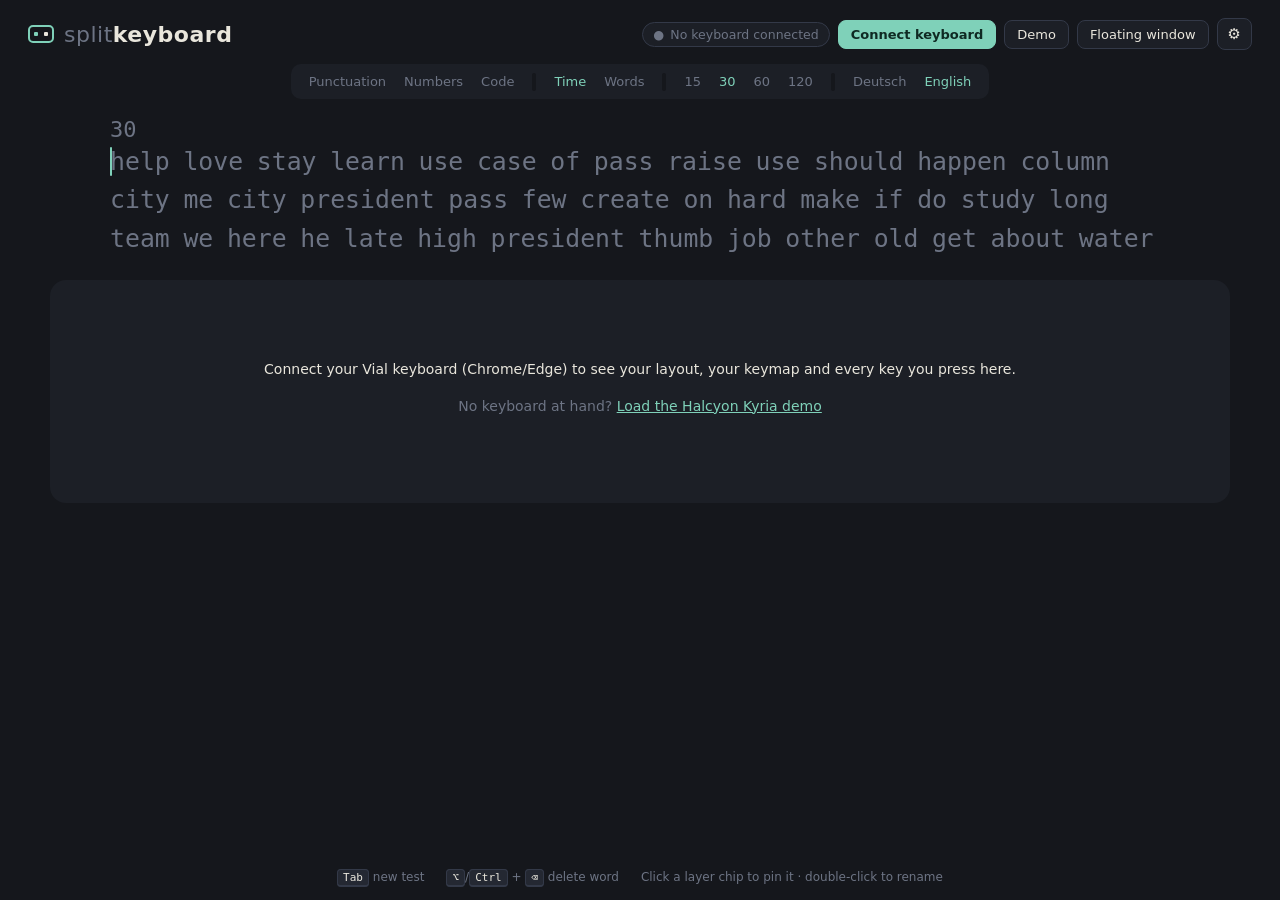
<file: index.html>
<!DOCTYPE html>
<html lang="en">
<head>
  <meta charset="utf-8">
  <meta name="viewport" content="width=device-width, initial-scale=1">
  <title>Split Keyboard – typing trainer</title>
  <link rel="icon" href="data:image/svg+xml,<svg xmlns='http://www.w3.org/2000/svg' viewBox='0 0 32 32'><rect x='3' y='7' width='26' height='18' rx='4' fill='%2316181d' stroke='%237fd1b9' stroke-width='2'/><rect x='8' y='12' width='4' height='4' rx='1' fill='%237fd1b9'/><rect x='14' y='12' width='4' height='4' rx='1' fill='%23e9e6dc'/><rect x='20' y='12' width='4' height='4' rx='1' fill='%23e9e6dc'/></svg>">
  <link rel="stylesheet" href="css/style.css">
</head>
<body>
  <header class="top">
    <div class="brand">
      <span class="logo" aria-hidden="true"></span>
      <span class="title">split<b>keyboard</b></span>
    </div>
    <div class="top-actions">
      <span id="status" class="status off">No keyboard connected</span>
      <button id="btn-connect" class="btn primary">Connect keyboard</button>
      <button id="btn-demo" class="btn">Demo</button>
      <button id="btn-float" class="btn" title="Show the keyboard in a floating window on top of other apps (e.g. monkeytype)">Floating window</button>
      <button id="btn-settings" class="btn icon" title="Settings" aria-label="Settings">⚙</button>
    </div>
    <div id="settings" class="settings" hidden>
      <label>System keyboard layout
        <select id="host-layout">
          <option value="auto">Automatic</option>
          <option value="de-mac">German (Mac)</option>
          <option value="de-win">German (Windows/Linux)</option>
          <option value="us">US (QWERTY)</option>
          <option value="eurkey">EurKEY (US, umlauts via AltGr)</option>
        </select>
        <span id="host-detected" class="muted"></span>
      </label>
      <label>Base layer
        <select id="base-layer"></select>
      </label>
      <label class="check"><input type="checkbox" id="hints"> Show the next key on the keyboard</label>
      <div id="kb-info" class="kb-info muted"></div>
      <button id="btn-lock" class="btn small" hidden>Lock keyboard again</button>
    </div>
  </header>

  <div id="unlock-banner" class="banner" hidden>
    <div>
      <b>Enable the live view.</b>
      Vial only reveals which keys are pressed after you unlock the keyboard. This protects against keyloggers: otherwise any program with HID access could read every keystroke.
      Once unlocked, you see every key, including layer, mod-tap and one-shot keys, even when this window is in the background. The unlock lasts until you unplug the keyboard.
      Until then, the app only sees keys typed into the focused window.
    </div>
    <div class="banner-actions">
      <button id="btn-unlock" class="btn primary">Unlock</button>
      <button id="btn-unlock-later" class="btn">Later</button>
    </div>
  </div>

  <div id="via-banner" class="banner" hidden>
    <div>
      <b>Layout file needed.</b>
      <span id="via-text">This keyboard uses VIA instead of Vial.</span>
      Load its VIA definition (JSON) once, e.g. from github.com/the-via/keyboards. It is saved for this keyboard.
      <span id="via-error" class="error-text"></span>
    </div>
    <div class="banner-actions">
      <input id="via-file" type="file" accept=".json,application/json" hidden>
      <button id="btn-via-file" class="btn primary">Load layout file</button>
      <button id="btn-via-cancel" class="btn">Cancel</button>
    </div>
  </div>

  <main>
    <section id="trainer" class="trainer">
      <div id="config" class="config">
        <div class="group">
          <button data-set="punctuation:toggle">Punctuation</button>
          <button data-set="numbers:toggle">Numbers</button>
          <button data-set="code:toggle" title="Brackets, operators and special characters – ideal for practicing your symbol layer">Code</button>
        </div>
        <span class="sep"></span>
        <div class="group">
          <button data-set="mode:time">Time</button>
          <button data-set="mode:words">Words</button>
        </div>
        <span class="sep"></span>
        <div class="group" id="cfg-time">
          <button data-set="time:15">15</button><button data-set="time:30">30</button><button data-set="time:60">60</button><button data-set="time:120">120</button>
        </div>
        <div class="group" id="cfg-words" hidden>
          <button data-set="words:10">10</button><button data-set="words:25">25</button><button data-set="words:50">50</button><button data-set="words:100">100</button>
        </div>
        <span class="sep"></span>
        <div class="group">
          <button data-set="lang:de">Deutsch</button>
          <button data-set="lang:en">English</button>
        </div>
      </div>

      <div id="test" class="test">
        <div id="test-status" class="test-status"></div>
        <div class="words-wrap">
          <div id="caret" class="caret"></div>
          <div id="words" class="words"></div>
        </div>
        <textarea id="words-input" class="words-input" autocomplete="off" autocapitalize="off" autocorrect="off" spellcheck="false" aria-label="Typing input"></textarea>
        <div class="focus-hint">Click here or press any key to continue typing</div>
      </div>

      <div id="result" class="result" hidden>
        <div class="big">
          <div><div class="label">wpm</div><div id="r-wpm" class="value"></div></div>
          <div><div class="label">acc</div><div id="r-acc" class="value"></div></div>
          <div id="r-best" class="best" hidden>New personal best!</div>
        </div>
        <svg id="r-chart" class="chart" preserveAspectRatio="none"></svg>
        <div class="small-stats">
          <div><span class="label">test</span><span id="r-type"></span></div>
          <div><span class="label">raw</span><span id="r-raw"></span></div>
          <div title="correct / incorrect / extra / missed"><span class="label">characters</span><span id="r-chars"></span></div>
          <div><span class="label">consistency</span><span id="r-cons"></span></div>
          <div><span class="label">time</span><span id="r-time"></span></div>
        </div>
        <div id="r-worst" class="worst"></div>
        <div class="result-actions">
          <button id="btn-again" class="btn primary">Next test <kbd>Tab</kbd></button>
          <button id="btn-heat" class="btn">Toggle error heatmap</button>
        </div>
      </div>
    </section>

    <section id="kbd-panel" class="kbd-panel">
      <div class="kbd-bar">
        <div id="layers" class="layers"></div>
        <div id="mods" class="mods"></div>
      </div>
      <div id="kbd" class="kbd"></div>
      <div id="kbd-empty" class="kbd-empty">
        <p>Connect your Vial keyboard (Chrome/Edge) to see your layout, your keymap and every key you press here.</p>
        <p class="muted">No keyboard at hand? <button class="link" onclick="HT.loadDemo()">Load the Halcyon Kyria demo</button></p>
      </div>
      <div id="hint" class="hint"></div>
    </section>
  </main>

  <footer class="foot">
    <span><kbd>Tab</kbd> new test</span>
    <span><kbd>⌥</kbd>/<kbd>Ctrl</kbd> + <kbd>⌫</kbd> delete word</span>
    <span>Click a layer chip to pin it · double-click to rename</span>
  </footer>

  <div id="unlock-dialog" class="modal" hidden>
    <div class="modal-box">
      <h2>Unlock keyboard</h2>
      <p id="unlock-text"></p>
      <div class="progress"><div id="unlock-progress"></div></div>
      <button id="btn-unlock-cancel" class="btn">Cancel</button>
    </div>
  </div>

  <script type="module" src="js/main.js"></script>
</body>
</html>
</file>
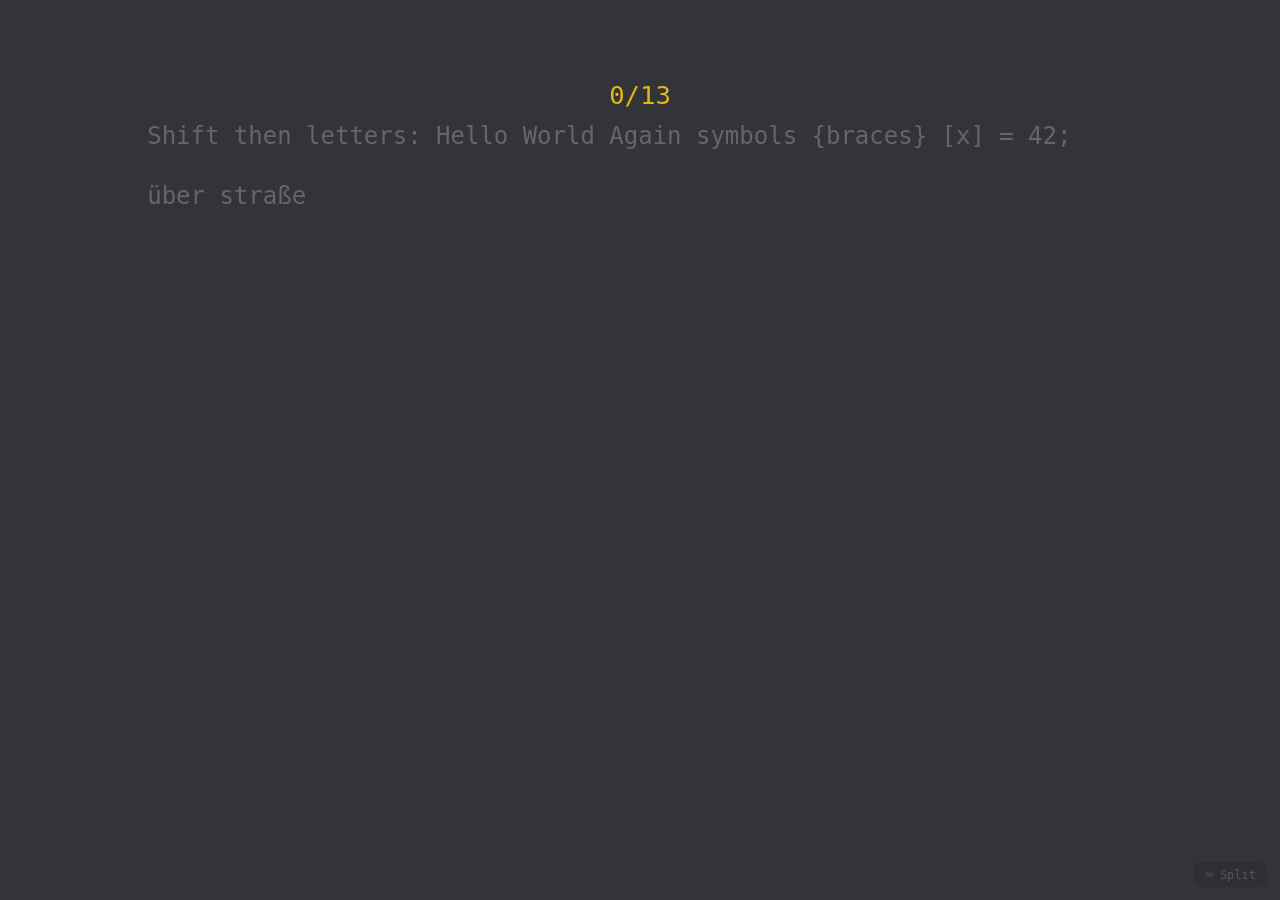
<file: tools/mt-fixture.html>
<!DOCTYPE html>
<html lang="en">
<head>
  <meta charset="utf-8">
  <title>monkeytype DOM fixture (dev test)</title>
  <!-- Minimal stand-in for monkeytype's test page: same ids/classes the overlay relies on
       (#typingTest > #wordsWrapper > #words .word.active letter.correct|incorrect) and the
       serika dark theme variables. For local testing of the bundled overlay only. -->
  <style>
    :root { --bg-color: #323437; --main-color: #e2b714; --caret-color: #e2b714; --sub-color: #646669; --sub-alt-color: #2c2e31;
      --text-color: #d1d0c5; --error-color: #ca4754; --font: "Roboto Mono", "SF Mono", Menlo, monospace; }
    body { margin: 0; background: var(--bg-color); color: var(--text-color); font-family: var(--font); }
    #typingTest { max-width: 1000px; margin: 80px auto 0; padding: 0 20px; }
    #liveStats { text-align: center; color: var(--main-color); font-size: 1.6rem; margin-bottom: .4rem; }
    #wordsWrapper { position: relative; }
    #wordsInput { position: absolute; opacity: 0; width: 1px; height: 1px; }
    #words { display: flex; flex-wrap: wrap; font-size: 1.5rem; color: var(--sub-color); height: 7.5rem; overflow: hidden; }
    .word { margin: .25em .3em; }
    letter.correct { color: var(--text-color); }
    letter.incorrect { color: var(--error-color); }
    .hints { display: none; }
  </style>
</head>
<body>
  <div id="typingTest">
    <div id="liveStats">0/0</div>
    <div id="wordsWrapper">
      <textarea id="wordsInput"></textarea>
      <div id="words"></div>
    </div>
    <div class="after-words"></div>
  </div>
  <script>
    const text = 'Shift then letters: Hello World Again symbols {braces} [x] = 42; über straße'.split(' ');
    const words = document.getElementById('words');
    let cur = 0, typed = [''];
    function render() {
      words.innerHTML = '';
      text.forEach((w, i) => {
        const d = document.createElement('div');
        d.className = 'word' + (i === cur ? ' active' : '');
        d.dataset.wordindex = i;
        const t = typed[i] || '';
        for (let j = 0; j < Math.max(w.length, t.length); j++) {
          const l = document.createElement('letter');
          if (j >= w.length) { l.className = 'incorrect extra'; l.textContent = t[j]; }
          else { l.textContent = w[j]; if (j < t.length) l.className = t[j] === w[j] ? 'correct' : 'incorrect'; }
          d.appendChild(l);
        }
        const hints = document.createElement('div'); hints.className = 'hints'; d.appendChild(hints);
        words.appendChild(d);
      });
      document.getElementById('liveStats').textContent = `${cur}/${text.length}`;
    }
    const input = document.getElementById('wordsInput');
    input.addEventListener('keydown', (e) => {
      if (e.key === ' ') { if (typed[cur]) { cur++; typed[cur] = ''; } e.preventDefault(); }
      else if (e.key === 'Backspace') typed[cur] = typed[cur].slice(0, -1);
      else if (e.key.length === 1) typed[cur] += e.key;
      else return;
      render();
    });
    render();
    input.focus();
    window.mtType = (s) => { for (const ch of s) { input.dispatchEvent(new KeyboardEvent('keydown', { key: ch, code: ch === ' ' ? 'Space' : 'Key' + ch.toUpperCase(), bubbles: true })); input.dispatchEvent(new KeyboardEvent('keyup', { key: ch, code: ch === ' ' ? 'Space' : 'Key' + ch.toUpperCase(), bubbles: true })); } };
  </script>
  <script src="../monkeytype/extension/halcyon-monkeytype.js"></script>
</body>
</html>
</file>
<file: css/style.css>
:root {
  --bg: #15171c;
  --bg2: #1c1f26;
  --cap: #242832;
  --cap-hi: #2c313d;
  --edge: #333948;
  --text: #e9e6dc;
  --sub: #6d7484;
  --dim: #454b59;
  --accent: #7fd1b9;
  --accent-ink: #0f2a23;
  --hold: #f2b86b;
  --mod: #a3adff;
  --err: #ef6f6c;
  --mono: ui-monospace, "SF Mono", "JetBrains Mono", Menlo, Consolas, monospace;
  --sans: -apple-system, BlinkMacSystemFont, "Inter", "Segoe UI", system-ui, sans-serif;
  color-scheme: dark;
}

* { box-sizing: border-box; }
[hidden] { display: none !important; }

html, body { margin: 0; background: var(--bg); color: var(--text); font-family: var(--sans); }
body { min-height: 100vh; display: flex; flex-direction: column; }

button { font: inherit; color: inherit; }
.btn {
  background: var(--bg2); border: 1px solid var(--edge); border-radius: 8px; padding: 6px 12px;
  cursor: pointer; font-size: 13px; color: var(--text); transition: background .15s, border-color .15s;
}
.btn:hover { background: var(--cap-hi); }
.btn.primary { background: var(--accent); color: var(--accent-ink); border-color: var(--accent); font-weight: 600; }
.btn.primary:hover { filter: brightness(1.08); }
.btn.icon { padding: 6px 10px; font-size: 15px; }
.btn.small { font-size: 12px; padding: 4px 10px; }
.btn:disabled { opacity: .45; cursor: not-allowed; }
.link { background: none; border: none; color: var(--accent); cursor: pointer; padding: 0; text-decoration: underline; }
.muted { color: var(--sub); }
kbd {
  font-family: var(--mono); font-size: 11px; background: var(--cap); border: 1px solid var(--edge);
  border-bottom-width: 2px; border-radius: 4px; padding: 1px 5px; color: var(--text);
}

/* ---------------------------------------------------------------- header */
.top { display: flex; align-items: center; justify-content: space-between; gap: 16px; padding: 18px 28px 6px; position: relative; flex-wrap: wrap; }
.brand { display: flex; align-items: center; gap: 10px; font-size: 22px; letter-spacing: .5px; }
.brand .title { color: var(--sub); }
.brand .title b { color: var(--text); font-weight: 700; }
.logo { width: 26px; height: 18px; border: 2px solid var(--accent); border-radius: 5px; position: relative; }
.logo::before, .logo::after { content: ""; position: absolute; top: 5px; width: 4px; height: 4px; border-radius: 1px; background: var(--accent); }
.logo::before { left: 4px; } .logo::after { right: 4px; background: var(--text); }
.top-actions { display: flex; align-items: center; gap: 8px; flex-wrap: wrap; }
.status { font-size: 12.5px; padding: 4px 10px; border-radius: 999px; background: var(--bg2); border: 1px solid var(--edge); color: var(--sub); max-width: 440px; overflow: hidden; text-overflow: ellipsis; white-space: nowrap; }
.status::before { content: "●"; margin-right: 6px; }
.status.live { color: var(--accent); border-color: color-mix(in oklab, var(--accent) 40%, var(--edge)); }
.status.locked, .status.demo { color: var(--hold); }
.status.busy { color: var(--mod); }
.status.error { color: var(--err); }

.settings {
  position: absolute; right: 28px; top: 58px; z-index: 30; background: var(--bg2); border: 1px solid var(--edge);
  border-radius: 12px; padding: 16px; width: 330px; display: flex; flex-direction: column; gap: 12px; font-size: 13px;
  box-shadow: 0 12px 40px rgba(0, 0, 0, .45);
}
.settings label { display: flex; flex-direction: column; gap: 5px; color: var(--sub); }
.settings label.check { flex-direction: row; align-items: center; gap: 8px; color: var(--text); }
.settings select { background: var(--cap); color: var(--text); border: 1px solid var(--edge); border-radius: 6px; padding: 5px 8px; font: inherit; }
.kb-info { font-size: 12px; line-height: 1.55; border-top: 1px solid var(--edge); padding-top: 10px; }
.kb-info b { color: var(--text); }

.banner {
  margin: 10px 28px 0; padding: 12px 16px; border-radius: 10px; display: flex; gap: 16px; align-items: center;
  background: color-mix(in oklab, var(--hold) 10%, var(--bg2)); border: 1px solid color-mix(in oklab, var(--hold) 35%, var(--edge));
  font-size: 13px; line-height: 1.5; color: #d9d4c6;
}
.banner b { color: var(--hold); }
.banner-actions { display: flex; gap: 8px; flex-shrink: 0; }

main { flex: 1; display: flex; flex-direction: column; align-items: center; padding: 8px 28px 0; gap: 18px; }

/* ---------------------------------------------------------------- config bar */
.trainer { width: 100%; max-width: 1060px; display: flex; flex-direction: column; align-items: center; gap: 18px; }
.config {
  display: flex; align-items: center; gap: 6px; background: var(--bg2); border-radius: 10px; padding: 6px 10px;
  font-size: 13px; flex-wrap: wrap; justify-content: center; transition: opacity .25s;
}
.config .group { display: flex; gap: 2px; }
.config button { background: none; border: none; color: var(--sub); padding: 4px 8px; border-radius: 6px; cursor: pointer; }
.config button:hover { color: var(--text); }
.config button.on { color: var(--accent); }
.config button.disabled { opacity: .35; pointer-events: none; }
.config .sep { width: 4px; height: 18px; border-radius: 2px; background: var(--bg); margin: 0 4px; }
body.typing .config, body.typing .foot, body.typing .top-actions .btn { opacity: .12; }

/* ---------------------------------------------------------------- typing test */
.test { width: 100%; position: relative; cursor: text; }
.test-status { height: 30px; font-size: 22px; color: var(--accent); font-family: var(--mono); display: flex; gap: 18px; align-items: baseline; opacity: 0; transition: opacity .2s; }
.test-status.running, body:not(.typing) .test-status { opacity: 1; }
body:not(.typing) .test-status .count { color: var(--sub); }
.test-status .live { font-size: 14px; color: var(--sub); }
.words-wrap { position: relative; height: calc(3 * 2.4rem); overflow: hidden; font-family: var(--mono); font-size: 1.55rem; }
.words { position: relative; display: flex; flex-wrap: wrap; align-content: flex-start; transition: transform .12s ease-out; user-select: none; }
.word { margin: 0 .55em .5rem 0; line-height: 1.9rem; height: 1.9rem; color: var(--sub); border-bottom: 2px solid transparent; }
.word.error { border-bottom-color: color-mix(in oklab, var(--err) 70%, transparent); }
.l.ok { color: var(--text); }
.l.bad { color: var(--err); }
.l.extra { color: color-mix(in oklab, var(--err) 65%, var(--bg)); }
.caret {
  position: absolute; left: 0; top: 0; width: 2px; border-radius: 1px; background: var(--accent); z-index: 2;
  transition: transform .08s ease-out; animation: blink 1s step-end infinite;
}
.caret.typing { animation: none; }
@keyframes blink { 50% { opacity: 0; } }
.words-input { position: absolute; opacity: 0; pointer-events: none; left: 0; top: 0; width: 1px; height: 1px; }
.focus-hint {
  position: absolute; inset: 30px 0 0; display: none; align-items: center; justify-content: center; color: var(--text);
  font-size: 14px; backdrop-filter: blur(4px); background: color-mix(in oklab, var(--bg) 55%, transparent); border-radius: 8px;
}
.test.blurred .focus-hint { display: flex; }

/* ---------------------------------------------------------------- results */
.result { width: 100%; display: grid; grid-template-columns: 160px 1fr; gap: 10px 24px; align-items: start; }
.result .big { display: flex; flex-direction: column; gap: 6px; }
.result .label { color: var(--sub); font-size: 14px; }
.result .value { color: var(--accent); font-size: 52px; font-family: var(--mono); line-height: 1.05; }
.result .best { color: var(--hold); font-size: 13px; margin-top: 4px; }
.chart { width: 100%; height: 160px; }
.chart .grid { stroke: var(--edge); stroke-width: 1; }
.chart .axis { fill: var(--sub); font-size: 11px; font-family: var(--mono); }
.chart .wpm { fill: none; stroke: var(--accent); stroke-width: 2.5; stroke-linejoin: round; }
.chart .raw { fill: none; stroke: var(--dim); stroke-width: 2; stroke-linejoin: round; }
.chart .err { fill: var(--err); font-size: 13px; font-weight: 700; }
.small-stats { grid-column: 1 / -1; display: flex; gap: 32px; flex-wrap: wrap; font-family: var(--mono); font-size: 20px; color: var(--accent); }
.small-stats > div { display: flex; flex-direction: column; gap: 2px; }
.small-stats .label { font-family: var(--sans); }
#r-type { font-size: 14px; color: var(--text); font-family: var(--sans); }
.worst { grid-column: 1 / -1; font-size: 13px; color: var(--sub); }
.kbdch { font-family: var(--mono); color: var(--text); background: var(--cap); border-radius: 4px; padding: 0 5px; margin: 0 2px 0 8px; }
.result-actions { grid-column: 1 / -1; display: flex; gap: 10px; }

/* ---------------------------------------------------------------- keyboard panel */
.kbd-panel { width: 100%; max-width: 1180px; background: var(--bg2); border-radius: 16px; padding: 14px 18px 12px; display: flex; flex-direction: column; gap: 10px; }
.kbd-bar { display: flex; justify-content: space-between; align-items: center; gap: 14px; flex-wrap: wrap; }
.layers { display: flex; gap: 6px; flex-wrap: wrap; }
.layer-chip {
  display: flex; align-items: center; gap: 6px; background: var(--cap); border: 1px solid var(--edge); color: var(--sub);
  border-radius: 999px; padding: 3px 10px 3px 4px; font-size: 12px; cursor: pointer; transition: all .12s;
}
.layer-chip .num { width: 18px; height: 18px; border-radius: 50%; background: var(--bg); display: grid; place-items: center; font-family: var(--mono); font-size: 11px; }
.layer-chip .lname { outline: none; }
.layer-chip.active { color: var(--text); border-color: color-mix(in oklab, var(--hold) 45%, var(--edge)); }
.layer-chip.active .num { background: color-mix(in oklab, var(--hold) 30%, var(--bg)); color: var(--text); }
.layer-chip.shown { background: var(--hold); color: #2a1d08; border-color: var(--hold); }
.layer-chip.shown .num { background: rgba(0, 0, 0, .18); color: #2a1d08; }
.layer-chip.base:not(.shown) .num { box-shadow: 0 0 0 1.5px var(--sub); }
.layer-chip.oneshot { border-style: dashed; border-color: var(--hold); }
.layer-chip.pinned::after { content: "📌"; font-size: 10px; }

.mods { display: flex; gap: 6px; flex-wrap: wrap; }
.mod {
  display: flex; align-items: center; gap: 6px; padding: 4px 10px; border-radius: 8px; background: var(--cap);
  border: 1px solid var(--edge); color: var(--dim); font-size: 12px; transition: all .08s;
}
.mod .sym { font-size: 15px; min-width: 16px; text-align: center; white-space: nowrap; }
.mod .lr { display: flex; gap: 2px; font-style: normal; }
.mod .lr i { font-style: normal; font-size: 9px; width: 13px; height: 13px; display: grid; place-items: center; border-radius: 3px; background: var(--bg); color: var(--dim); }
.mod .lr i.on { background: var(--mod); color: #14172c; }
.mod.on { background: color-mix(in oklab, var(--mod) 22%, var(--cap)); border-color: var(--mod); color: var(--text); }
.mod.oneshot { border-style: dashed; border-color: var(--mod); color: var(--mod); }

.kbd { width: 100%; display: flex; justify-content: center; }
.kbd-svg { width: 100%; max-height: 52vh; height: auto; overflow: visible; }
.kbd-empty { text-align: center; color: var(--text); font-size: 14px; padding: 30px 10px; line-height: 1.6; }
.hint { min-height: 20px; font-size: 13px; color: var(--sub); text-align: center; }
.hint b { color: var(--hold); font-weight: 600; }
#kbd-placeholder { color: var(--sub); font-size: 13px; padding: 10px; }

/* keys */
.key .cap { fill: var(--cap); stroke: var(--edge); stroke-width: 1.2; transition: fill .06s, stroke .06s; }
.key text { fill: var(--text); text-anchor: middle; dominant-baseline: middle; font-family: var(--sans); pointer-events: none; }
.key .main { font-weight: 500; }
.key .sub { font-size: 10px; text-anchor: start; fill: var(--sub); dominant-baseline: auto; }
.key .alt { font-size: 10px; text-anchor: end; fill: var(--dim); dominant-baseline: auto; }
.key .enc-dir { font-size: 11px; fill: var(--sub); }
.key.k-none .cap { fill: color-mix(in oklab, var(--cap) 55%, var(--bg)); stroke: color-mix(in oklab, var(--edge) 60%, var(--bg)); }
.key.k-trns .main, .key.through .main { fill: var(--dim); }
.key.through .cap { fill: color-mix(in oklab, var(--cap) 70%, var(--bg)); }
.key.k-mod .main { fill: var(--mod); }
.key.k-layer .main { fill: var(--hold); }
.key.k-layer .sub { fill: color-mix(in oklab, var(--hold) 60%, var(--sub)); }
.key.k-dual .alt { fill: var(--mod); font-size: 11px; font-weight: 600; }
.key.k-nav .main, .key.k-fn .main, .key.k-media .main, .key.k-mouse .main, .key.k-misc .main, .key.k-space .main { fill: #b9bccb; }
.key .pending-bar { fill: var(--hold); }

.key.pressed .cap { fill: var(--accent); stroke: var(--accent); }
.key.pressed text, .key.pressed .main { fill: var(--accent-ink) !important; }
.key.pressed.hold .cap { fill: var(--mod); stroke: var(--mod); }
.key.pressed.hold.k-dual.k-letter .cap, .key.pressed.hold .cap { fill: var(--mod); }
.key.pressed.pending .cap { fill: color-mix(in oklab, var(--accent) 55%, var(--cap)); }
.key.pressed .pending-bar { fill: var(--accent-ink); }

.key.hint .cap { stroke: var(--hold); stroke-width: 3; animation: pulse 1.1s ease-in-out infinite; }
.key.hint-layer .cap { stroke: var(--hold); stroke-width: 2.4; stroke-dasharray: 5 4; }
.key.hint-mod .cap { stroke: var(--mod); stroke-width: 2.4; stroke-dasharray: 5 4; }
@keyframes pulse { 50% { stroke-opacity: .35; } }
.key .badge { display: none; }
.key .badge.show { display: inline; }
.key .badge rect { fill: var(--hold); }
.key .badge text { fill: #2a1d08 !important; font-size: 12px; font-weight: 700; font-family: var(--mono); }
.key.unlock .cap { fill: color-mix(in oklab, var(--hold) 35%, var(--cap)); stroke: var(--hold); stroke-width: 3; animation: pulse .8s ease-in-out infinite; }
.key.unlock.pressed .cap { fill: var(--hold); }
.key.heat .cap { fill: color-mix(in oklab, var(--err) calc(var(--heat, 0) * 85%), var(--cap)); }

/* ---------------------------------------------------------------- modal / footer */
.modal { position: fixed; top: 76px; left: 50%; transform: translateX(-50%); z-index: 50; width: min(560px, 92vw); }
.modal-box { background: var(--bg2); border: 1px solid var(--hold); border-radius: 14px; padding: 18px 20px; box-shadow: 0 16px 60px rgba(0, 0, 0, .6); }
.modal-box h2 { margin: 0 0 8px; font-size: 17px; color: var(--hold); }
.modal-box p { font-size: 14px; line-height: 1.5; margin: 0 0 14px; }
.progress { height: 8px; background: var(--bg); border-radius: 4px; overflow: hidden; margin-bottom: 14px; }
.progress > div { height: 100%; width: 0; background: var(--hold); transition: width .12s linear; }

.foot { display: flex; justify-content: center; gap: 22px; padding: 16px; font-size: 12px; color: var(--sub); flex-wrap: wrap; transition: opacity .25s; }

/* ---------------------------------------------------------------- keyboard-only view & floating window */
body.view-only .trainer, body.view-only .foot, body.view-only #btn-float { display: none; }
body.view-only main { justify-content: center; }
body.pip { background: var(--bg); min-height: 0; display: block; }
body.pip .kbd-panel { max-width: none; border-radius: 0; height: 100vh; padding: 8px 12px; }
body.pip .kbd-svg { max-height: calc(100vh - 80px); }
body.pip .kbd-empty .muted { display: none; }

@media (max-width: 760px) {
  .top { padding: 12px 14px 4px; }
  main { padding: 6px 12px 0; }
  .result { grid-template-columns: 1fr; }
  .words-wrap { font-size: 1.2rem; }
}
.error-text { display: block; color: var(--err); margin-top: 4px; }
.error-text:empty { display: none; }
</file>
